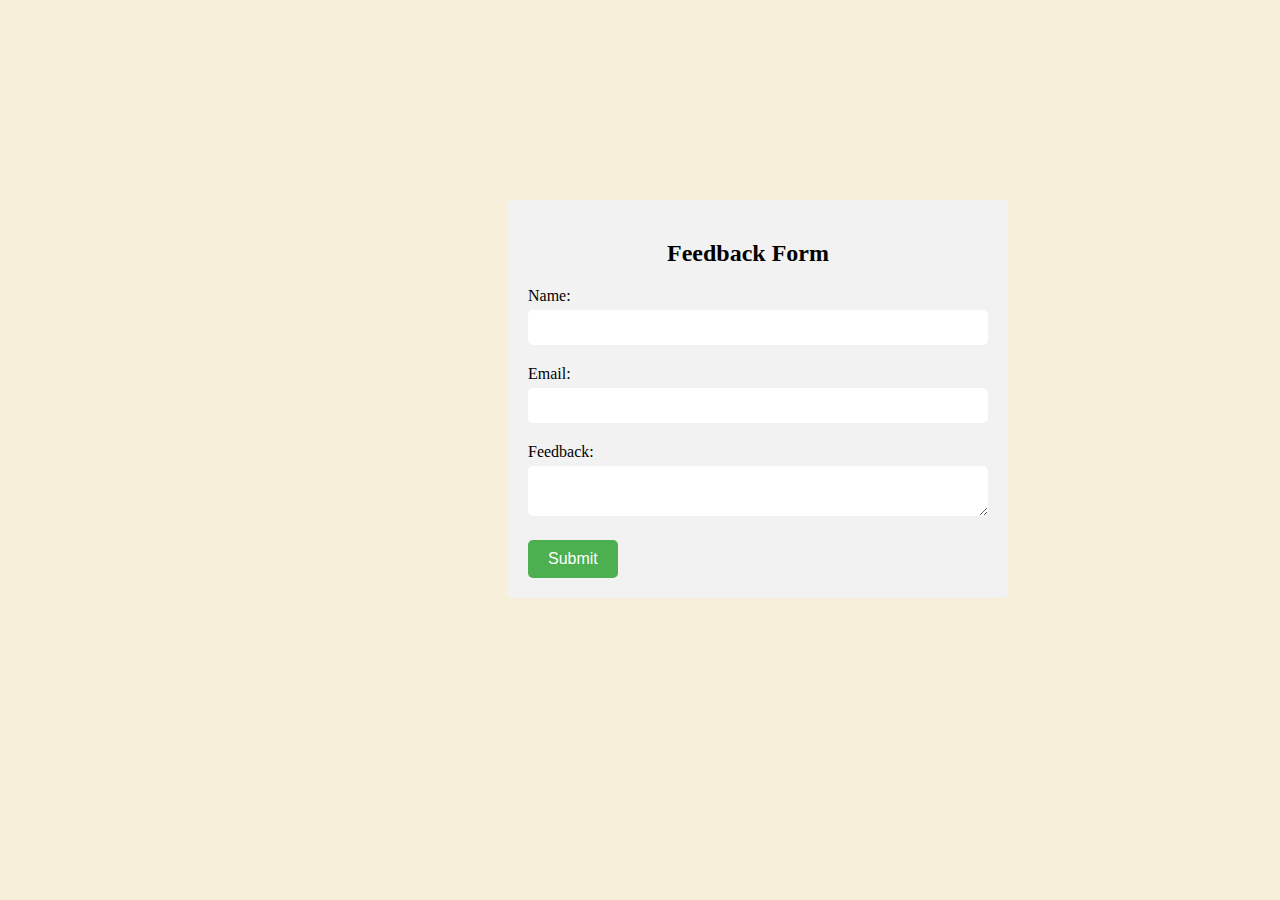
<file: Feedback.html>
<!DOCTYPE html>
<html>
<head>
	<title>Feedback Form</title>
	<link rel="stylesheet" type="text/css" href="style.css">
</head>
<body>
	<div class="container">
		<h2>Feedback Form</h2>
		<form method="POST">
			<label for="name">Name:</label>
			<input type="text" id="name" name="name" required>

			<label for="email">Email:</label>
			<input type="email" id="email" name="email" required>

			<label for="feedback">Feedback:</label>
			<textarea id="feedback" name="feedback" required></textarea>

			<input type="submit" value="Submit" onclick="submitf()">
		</form>
	</div>
<script>
function submitf(){
fname=document.getElementById("name").value;
femail=document.getElementById("email").value;
ffd=document.getElementById("feedback").value;
const fs = require("fs");
m=fname + " ,\n" + femail + " ,\n" + ffd + " .\n------------\n" ;
fs.writeFile("./feedback.txt", m , (err) => {
if (err) {
    console.error(err);
  }
});
location.replace("C:\Users\Sourojit\Documents\AtrangHackathon\index.html");
}
</script>
</body>
</html>
</file>
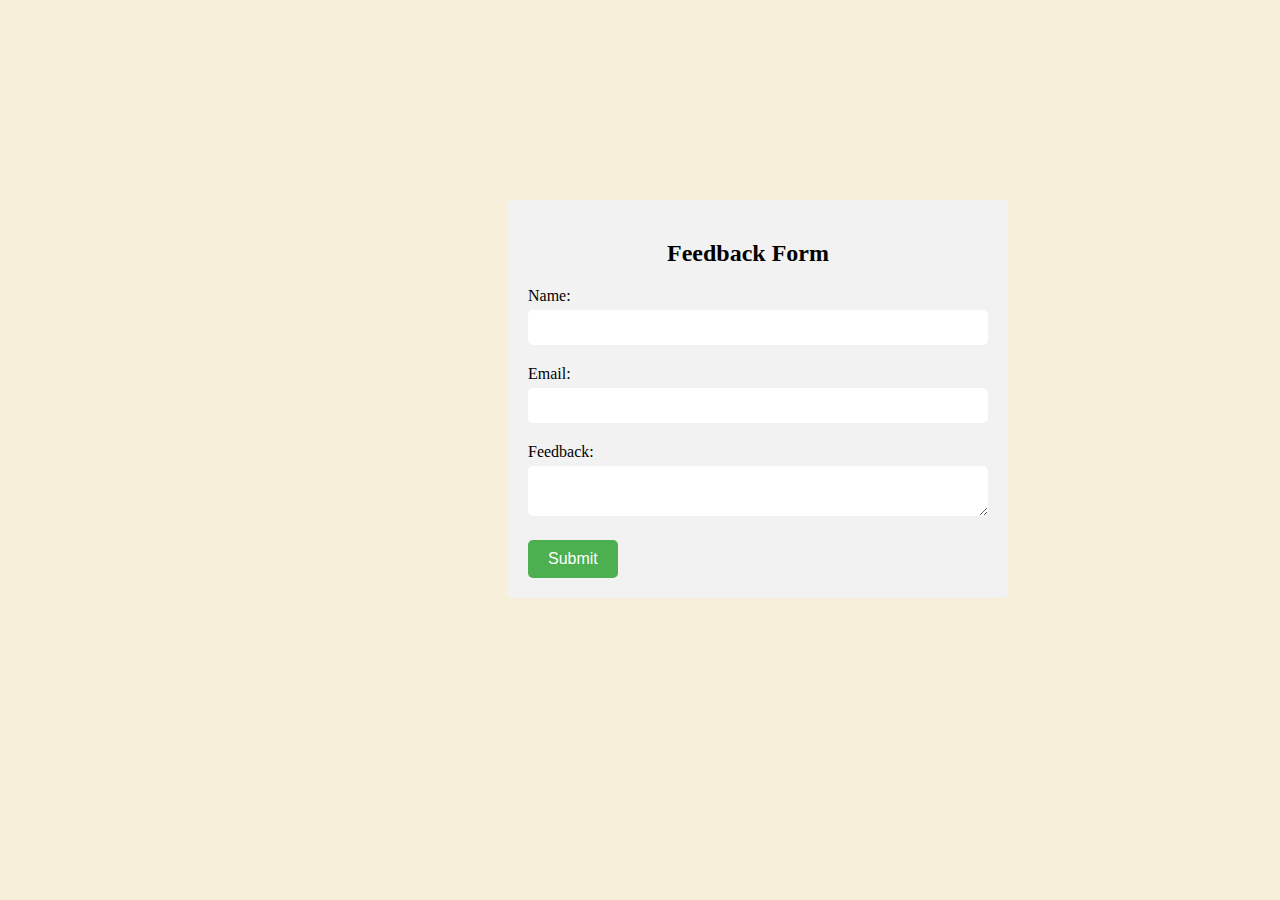
<file: HTML/Feedback.html>
<!DOCTYPE html>
<html>
<head>
	<title>Feedback Form</title>
	<link rel="stylesheet" type="text/css" href="..\CSS\style.css">
</head>
<body>
	<div class="container">
		<h2>Feedback Form</h2>
		<form action = "results.html" method="GET">
			<label for="name">Name:</label>
			<input type="text" id="name" name="name" required>

			<label for="email">Email:</label>
			<input type="email" id="email" name="email" required>

			<label for="feedback">Feedback:</label>
			<textarea id="feedback" name="feedback" required></textarea>

			<input type="submit" value="Submit" onclick="submitf()">
		</form>
	</div>
</body>
</html>
</file>
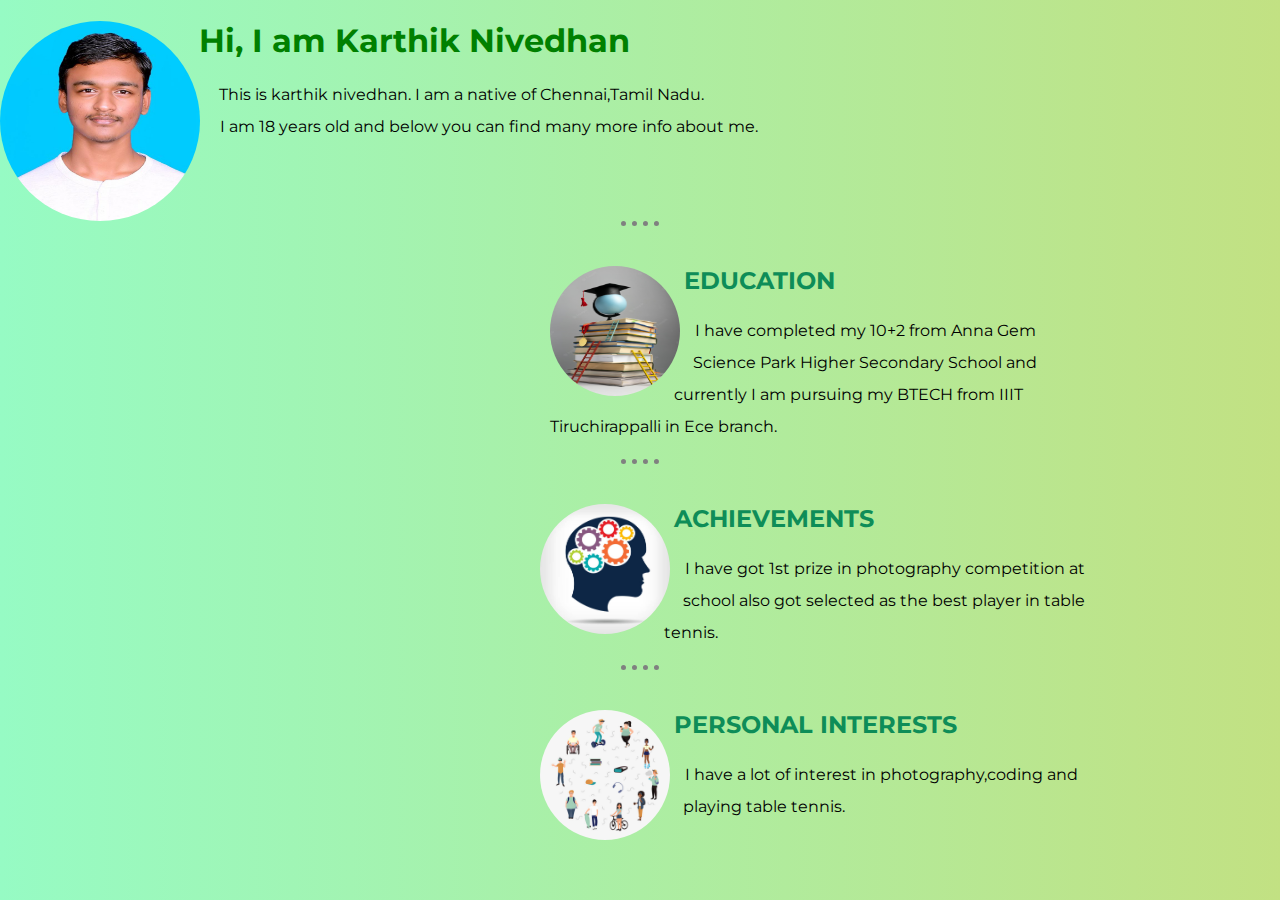
<file: HTML/Karthik.html>
<!DOCTYPE html>
<html lang="en">
<head>
    <meta charset="UTF-8">
    <meta http-equiv="X-UA-Compatible" content="IE=edge">
    <meta name="viewport" content="width=device-width, initial-scale=1.0">

    <title>Karthik Portfolio</title>

    <link rel="preconnect" href="https://fonts.googleapis.com">
    <link rel="preconnect" href="https://fonts.gstatic.com" crossorigin>
    <link href="https://fonts.googleapis.com/css2?family=Montserrat:wght@500&display=swap" rel="stylesheet">

    <link rel="preconnect" href="https://fonts.googleapis.com">
    <link rel="preconnect" href="https://fonts.gstatic.com" crossorigin>
    <link href="https://fonts.googleapis.com/css2?family=Montserrat:wght@800&display=swap" rel="stylesheet">

    <style>
    body {
    margin: 0;
    font-family: 'Montserrat', sans-serif;
    background-image: linear-gradient(to right, #96fbc4, #d8d462);
    background-size: 150% 150%;
    animation: gradient 5s ease infinite;
    }

    @keyframes body{
    0% {
        background-position: 0% 50%;
    }
    50% {
        background-position: 100% 50%;
    }
    100% {
        background-position: 0% 50%;
    }
    }


    img
    {
        height: 200px;
        width: 200px;
        float: left;
        border-radius: 100%;
        margin-right: 40px;
        shape-outside: circle();
    }

    .icon
    {
        height: 130px;
        width: 130px;
        font-size: 50px;
        float: left;
        margin-right: 30px;
    }

    ul
    {
        clear: left;
        margin-top: 40px;
        margin-left: 10px;
    }

    p
    {
        margin-top: 0;
        line-height: 2;
        width: 75%;
    }

    hr
    {
        border-style:none;
        border-top-style:dotted;
        border-color:grey;
        border-width: 5px;
        width: 3%;
        clear: left;
        padding: 10px 0;
    }

    .heading
    {
        padding-left: 610px;
        
    }

    h1
    {
        font-family: 'Montserrat', sans-serif;
        color:green;
        margin-bottom: 0;
    }

    h2
    {
        color: rgb(14, 141, 88);
    }

    .education
    {
        clear: left;
        margin-left: 550px;
        margin-top: 20px;
    }

    .achievement
    {
        margin-left: 540px;
        margin-top: 20px; 
    }

    .personal-interest
    {
        margin-left: 540px;
        margin-top: 20px; 
    }

    .intro
    {
        width: 65%;
        line-height: 2;
    }

    .heading
    {
        padding-left: 10px;
    }
    </style>
</head>
<body>
    <img src="..\Photos\KarthikPhoto.jpeg" alt="Karthik's image" height="100">
    <div class = "heading">
        <h1> Hi, I am Karthik Nivedhan</h1>
        <br>
        <p class = "intro">
          This is karthik nivedhan. I am a native of Chennai,Tamil Nadu.<br>
          I am 18 years old and below you can find many more info about me.
        </p>
    </div>
    <hr>
    <main>
        <section class = "education">
            <img class="icon" src="..\Photos\education.jpeg" alt="education pic">
            <h2>EDUCATION</h2>
            <p class="education-txt">I have completed my 10+2 from Anna Gem Science Park Higher Secondary School and currently I am pursuing my BTECH from IIIT Tiruchirappalli in Ece branch.</p>
        </section>
        <hr>
        <section class="achievement">
            <img class="icon" src="..\Photos\experience.jpeg" alt="experience pic">
            <h2>ACHIEVEMENTS</h2>
            <p class="achievement-txt">I have got 1st prize in photography competition at school also got selected as the best player in table tennis.</p>
        </section>
        <hr>
        <section class="personal-interest">
            <img class="icon" src="..\Photos\personal-interest.jpeg" alt="personal-interest pic">
            <h2>PERSONAL INTERESTS</h2>
            <p class="hobbies-txt">I have a lot of interest in photography,coding and playing table tennis.</p>
        </section>
    </main>
</body>
</body>
</html>
</file>
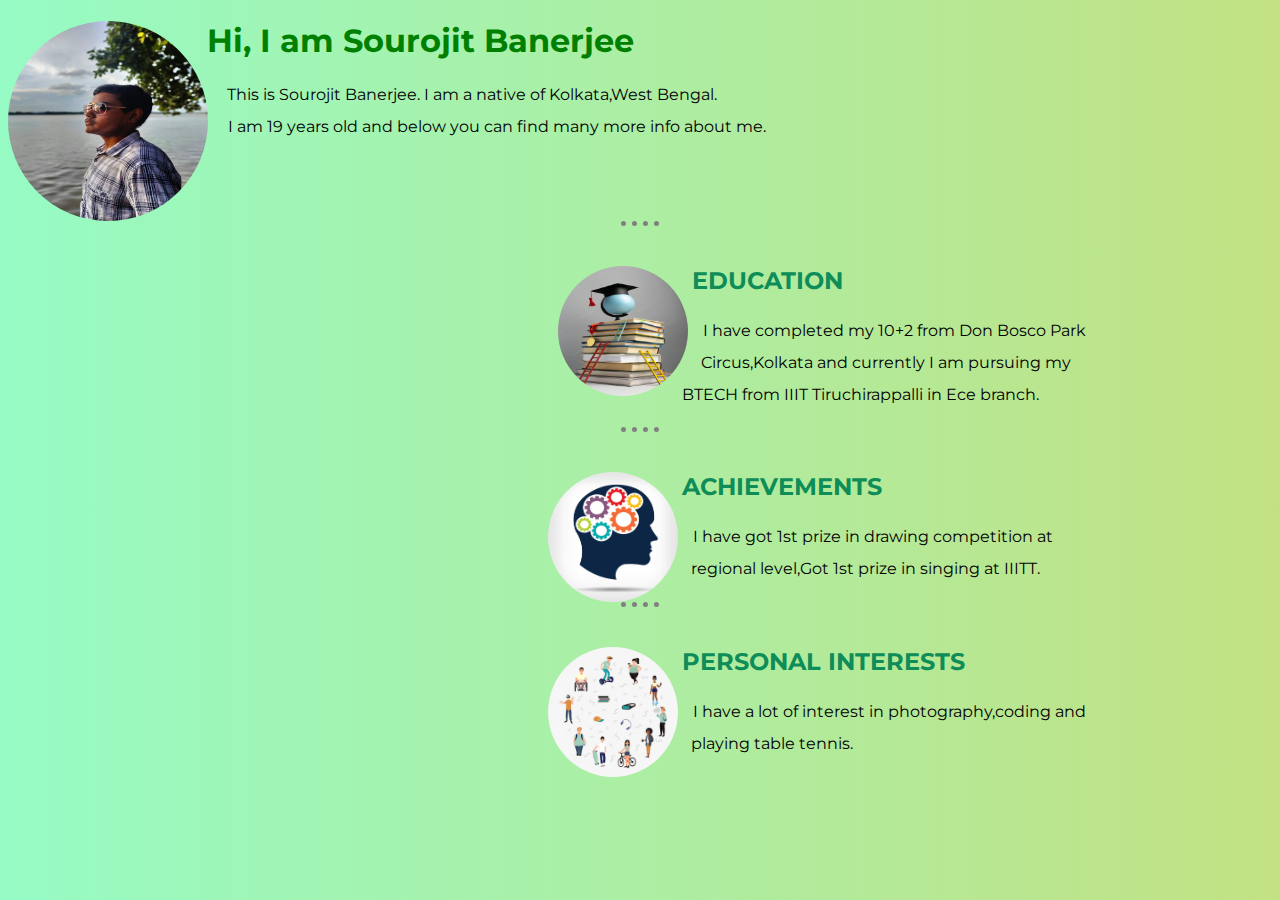
<file: HTML/Sourojit.html>
<!DOCTYPE html>
<html lang="en">
<head>
    <meta charset="UTF-8">
    <meta http-equiv="X-UA-Compatible" content="IE=edge">
    <meta name="viewport" content="width=device-width, initial-scale=1.0">

    <title>Sourojit's Portfolio</title>

    <link rel="preconnect" href="https://fonts.googleapis.com">
    <link rel="preconnect" href="https://fonts.gstatic.com" crossorigin>
    <link href="https://fonts.googleapis.com/css2?family=Montserrat:wght@500&display=swap" rel="stylesheet">

    <link rel="preconnect" href="https://fonts.googleapis.com">
    <link rel="preconnect" href="https://fonts.gstatic.com" crossorigin>
    <link href="https://fonts.googleapis.com/css2?family=Montserrat:wght@800&display=swap" rel="stylesheet">

    <style>
    body {
    font-family: 'Montserrat', sans-serif;
    background-image: linear-gradient(to right, #96fbc4, #d8d462);
    background-size: 150% 150%;
    animation: gradient 5s ease infinite;
    }

    @keyframes body{
    0% {
        background-position: 0% 50%;
    }
    50% {
        background-position: 100% 50%;
    }
    100% {
        background-position: 0% 50%;
    }
    }


    img
    {
        height: 200px;
        width: 200px;
        float: left;
        border-radius: 100%;
        margin-right: 40px;
        shape-outside: circle();
    }

    .icon
    {
        height: 130px;
        width: 130px;
        font-size: 50px;
        float: left;
        margin-right: 30px;
    }

    ul
    {
        clear: left;
        margin-top: 40px;
        margin-left: 10px;
    }

    p
    {
        margin-top: 0;
        line-height: 2;
        width: 75%;
    }

    hr
    {
        border-style:none;
        border-top-style:dotted;
        border-color:grey;
        border-width: 5px;
        width: 3%;
        clear: left;
        padding: 10px 0;
    }

    .heading
    {
        padding-left: 610px;
        
    }

    h1
    {
        font-family: 'Montserrat', sans-serif;
        color:green;
        margin-bottom: 0;
    }

    h2
    {
        color: rgb(14, 141, 88);
    }

    .education
    {
        clear: left;
        margin-left: 550px;
        margin-top: 20px;
    }

    .achievement
    {
        margin-left: 540px;
        margin-top: 20px; 
    }

    .personal-interest
    {
        margin-left: 540px;
        margin-top: 20px; 
    }

    .intro
    {
        width: 65%;
        line-height: 2;
    }

    .heading
    {
        padding-left: 10px;
    }
    </style>
</head>
<body>
    <img src="..\Photos\SourojitPhoto.jpeg" alt="Sourojit's image" height="100">
    <div class = "heading">
        <h1> Hi, I am Sourojit Banerjee</h1>
        <br>
        <p class = "intro">
          This is Sourojit Banerjee. I am a native of Kolkata,West Bengal.<br>
          I am 19 years old and below you can find many more info about me.
        </p>
    </div>
    <hr>
    <main>
        <section class = "education">
            <img class="icon" src="..\Photos\education.jpeg" alt="education pic">
            <h2>EDUCATION</h2>
            <p class="education-txt">I have completed my 10+2 from Don Bosco Park Circus,Kolkata and currently I am pursuing my BTECH from IIIT Tiruchirappalli in Ece branch.</p>
        </section>
        <hr>
        <section class="achievement">
            <img class="icon" src="..\Photos\experience.jpeg" alt="experience pic">
            <h2>ACHIEVEMENTS</h2>
            <p class="achievement-txt">I have got 1st prize in drawing competition at regional level,Got 1st prize in singing at IIITT.</p>
        </section>
        <hr>
        <section class="personal-interest">
            <img class="icon" src="..\Photos\personal-interest.jpeg" alt="personal-interest pic">
            <h2>PERSONAL INTERESTS</h2>
            <p class="hobbies-txt">I have a lot of interest in photography,coding and playing table tennis.</p>
        </section>
    </main>
</body>
</body>
</html>
</file>
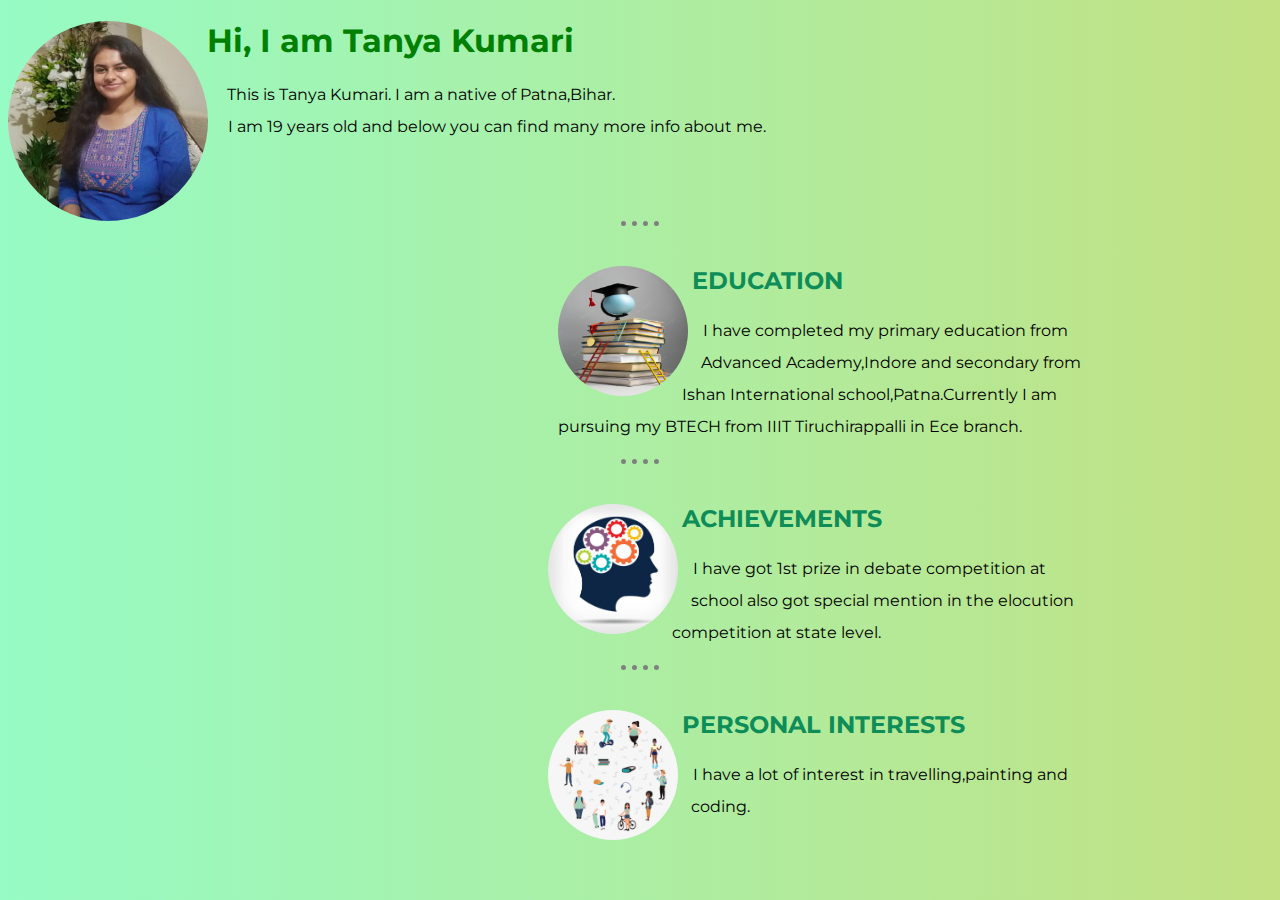
<file: HTML/Tanya.html>
<!DOCTYPE html>
<html lang="en">
<head>
<!-- <<<<<<< HEAD -->
    <meta charset="UTF-8">
    <meta http-equiv="X-UA-Compatible" content="IE=edge">
    <meta name="viewport" content="width=device-width, initial-scale=1.0">

    <title>Tanya's Portfolio</title>

    <link rel="preconnect" href="https://fonts.googleapis.com">
    <link rel="preconnect" href="https://fonts.gstatic.com" crossorigin>
    <link href="https://fonts.googleapis.com/css2?family=Montserrat:wght@500&display=swap" rel="stylesheet">

    <link rel="preconnect" href="https://fonts.googleapis.com">
    <link rel="preconnect" href="https://fonts.gstatic.com" crossorigin>
    <link href="https://fonts.googleapis.com/css2?family=Montserrat:wght@800&display=swap" rel="stylesheet">

    <style>
    body {
    font-family: 'Montserrat', sans-serif;
    background-image: linear-gradient(to right, #96fbc4, #d8d462);
    background-size: 150% 150%;
    animation: gradient 5s ease infinite;
    }

    @keyframes body{
    0% {
        background-position: 0% 50%;
    }
    50% {
        background-position: 100% 50%;
    }
    100% {
        background-position: 0% 50%;
    }
    }


    img
    {
        height: 200px;
        width: 200px;
        float: left;
        border-radius: 100%;
        margin-right: 40px;
        shape-outside: circle();
    }

    .icon
    {
        height: 130px;
        width: 130px;
        font-size: 50px;
        float: left;
        margin-right: 30px;
    }

    ul
    {
        clear: left;
        margin-top: 40px;
        margin-left: 10px;
    }

    p
    {
        margin-top: 0;
        line-height: 2;
        width: 75%;
    }

    hr
    {
        border-style:none;
        border-top-style:dotted;
        border-color:grey;
        border-width: 5px;
        width: 3%;
        clear: left;
        padding: 10px 0;
    }

    .heading
    {
        padding-left: 610px;
        
    }

    h1
    {
        font-family: 'Montserrat', sans-serif;
        color:green;
        margin-bottom: 0;
    }

    h2
    {
        color: rgb(14, 141, 88);
    }

    .education
    {
        clear: left;
        margin-left: 550px;
        margin-top: 20px;
    }

    .achievement
    {
        margin-left: 540px;
        margin-top: 20px; 
    }

    .personal-interest
    {
        margin-left: 540px;
        margin-top: 20px; 
    }

    .intro
    {
        width: 65%;
        line-height: 2;
    }

    .heading
    {
        padding-left: 10px;
    }
    </style>
</head>
<body>
    <img src="..\Photos\TanyaPhoto.jpeg" alt="Tanya's image" height="100">
    <div class = "heading">
        <h1> Hi, I am Tanya Kumari</h1>
        <br>
        <p class = "intro">
          This is Tanya Kumari. I am a native of Patna,Bihar.<br>
          I am 19 years old and below you can find many more info about me.
        </p>
    </div>
    <hr>
    <main>
        <section class = "education">
            <img class="icon" src="..\Photos\education.jpeg" alt="education pic">
            <h2>EDUCATION</h2>
            <p class="education-txt">I have completed my primary education from Advanced Academy,Indore and secondary from Ishan International school,Patna.Currently I am pursuing my BTECH from IIIT Tiruchirappalli in Ece branch.</p>
        </section>
        <hr>
        <section class="achievement">
            <img class="icon" src="..\Photos\experience.jpeg" alt="experience pic">
            <h2>ACHIEVEMENTS</h2>
            <p class="achievement-txt">I have got 1st prize in debate competition at school also got special mention in the elocution competition at state level.</p>
        </section>
        <hr>
        <section class="personal-interest">
            <img class="icon" src="..\Photos\personal-interest.jpeg" alt="personal-interest pic">
            <h2>PERSONAL INTERESTS</h2>
            <p class="hobbies-txt">I have a lot of interest in travelling,painting and coding.</p>
        </section>
    </main>
</body>
</body>
</html>
</file>
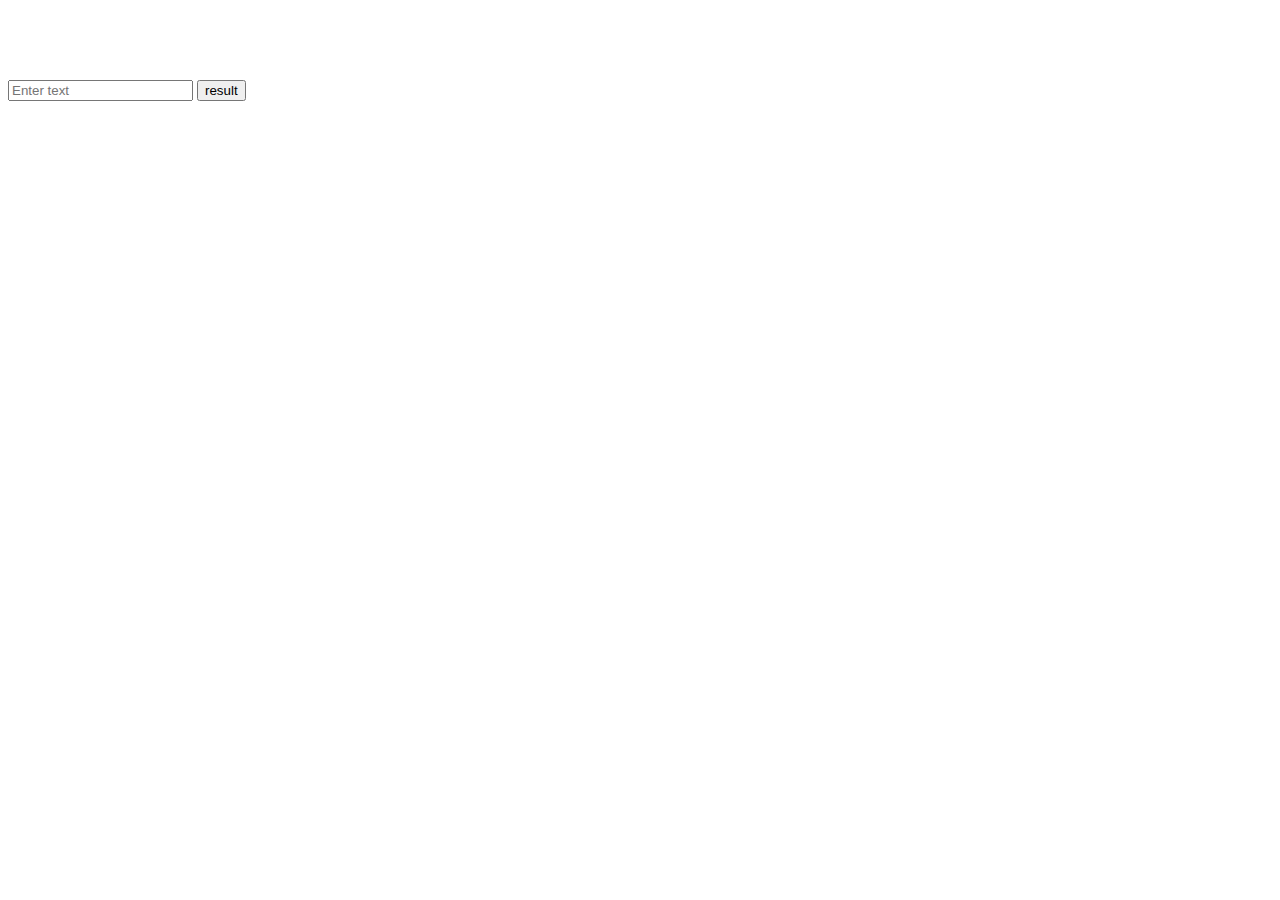
<file: search bar/search.html>
<!DOCTYPE html>
<html lang="en">
<head>

    <meta charset="UTF-8">
    <meta http-equiv="X-UA-Compatible" content="IE=edge">
    <meta name="viewport" content="width=device-width, initial-scale=1.0">
    <title>Document</title>
    <style>
        /* Popup container - can be anything you want */
        .popup {
          position: relative;
          display: inline-block;
          cursor: pointer;
          -webkit-user-select: none;
          -moz-user-select: none;
          -ms-user-select: none;
          user-select: none;
        }
        
        /* The actual popup */
        .popup .popuptext {
          visibility: hidden;
          width: 220px;
          background-color: #555;
          color: #fff;
          text-align: center;
          border-radius: 6px;
          padding: 8px 0;
          position: absolute;
          z-index: 1;
          bottom: 125%;
          left: 50%;
          margin-left: -80px;
        }
        
        /* Popup arrow */
        .popup .popuptext::after {
          content: "";
          position: absolute;
          top: 100%;
          left: 50%;
          margin-left: -5px;
          border-width: 5px;
          border-style: solid;
          border-color: #555 transparent transparent transparent;
        }
        
        /* Toggle this class - hide and show the popup */
        .popup .show {
          visibility: visible;
          -webkit-animation: fadeIn 1s;
          animation: fadeIn 1s;
        }
        
        /* Add animation (fade in the popup) */
        @-webkit-keyframes fadeIn {
          from {opacity: 0;} 
          to {opacity: 1;}
        }
        
        @keyframes fadeIn {
          from {opacity: 0;}
          to {opacity:1 ;}
        }
        </style>
</head>
<body>
    <br>
    <br>
    <br>
    <br>
    

    <div class="popup" >
        <input type="text" id="fname" placeholder="Enter text" name="fname">
        <button onclick="s()">result</button>
        <p class="popuptext" id="result"></p>
    </div>
    <script src = "search.js"></script>
    <br>
    <br>
    

</body>
</html>
</file>
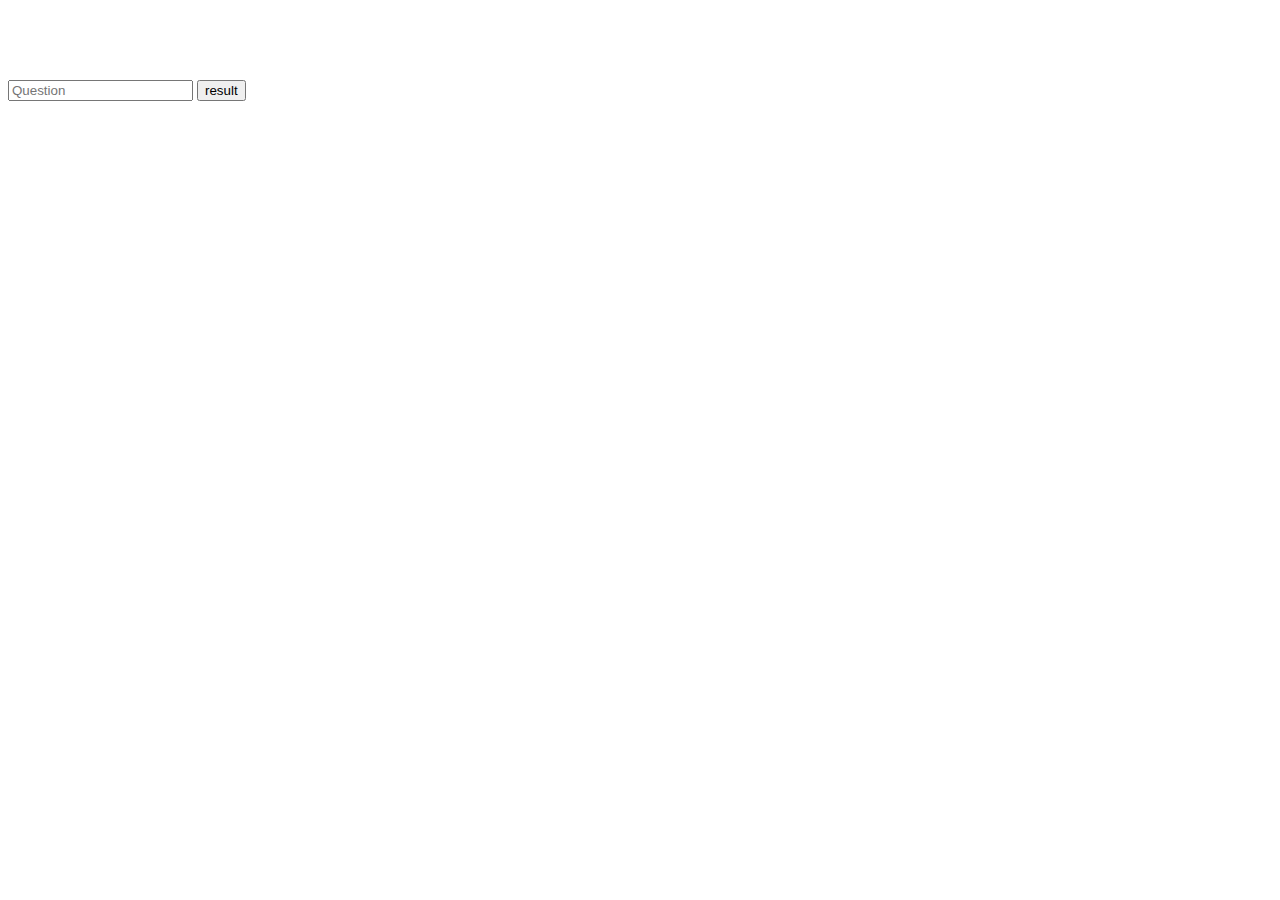
<file: search bar/search bar/search.html>
<!DOCTYPE html>
<html lang="en">
<head>

    <meta charset="UTF-8">
    <meta http-equiv="X-UA-Compatible" content="IE=edge">
    <meta name="viewport" content="width=device-width, initial-scale=1.0">
    <title>Document</title>
    <style>
        /* Popup container - can be anything you want */
        .popup {
          position: relative;
          display: inline-block;
          cursor: pointer;
          -webkit-user-select: none;
          -moz-user-select: none;
          -ms-user-select: none;
          user-select: none;
        }
        
        /* The actual popup */
        .popup .popuptext {
          visibility: hidden;
          width: 220px;   /* actual*/
          background-color: #555;
          color: #fff;
          text-align: center;
          border-radius: 6px;
          padding: 8px 0;
          position: absolute;
          z-index: 1;
          bottom: -100%;/**/
          left: 140%;
          margin-left: -80px;
        }
        
        /* Popup arrow */
        .popup .popuptext::after {
          content: "";
          position: absolute;
          top: 50%;/*100 70*/
          left: -31%;/*50 -29*/
          margin-left: 60px;
          border-width: 5px;
          border-style: solid;
          border-color: #555 transparent transparent transparent;
          transform: rotate(90deg) ;/*added*/
        }
        
        /* Toggle this class - hide and show the popup */
        .popup .show {
          visibility: visible;
          -webkit-animation: fadeIn 1s;
          animation: fadeIn 1s;
        }
        
        /* Add animation (fade in the popup) */
        @-webkit-keyframes fadeIn {
          from {opacity: 0;} 
          to {opacity: 1;}
        }
        
        @keyframes fadeIn {
          from {opacity: 0;}
          to {opacity:1 ;}
        }
        </style>
</head>
<body>
    <br>
    <br>
    <br>
    <br>
    

    <div class="popup" >
        <input type="text" id="fname" placeholder="Question" name="fname">
        <button onclick="s()">result</button>
        <p class="popuptext" id="result"></p>
    </div>
    <script src = "search.js"></script>
    <br>
    <br>
    

</body>
</html>
</file>
<file: style.css>
body{
    background-color: #f7efda;
}

.container {
	max-width: 500px;
	margin: 200px;
    margin-left: 500px;
	padding: 20px;
	background-color: #f2f2f2;
	border-radius: 5px;
    padding-right: 40px;
    box-sizing: border-box;
}

h2 {
	text-align: center;
	margin-bottom: 20px;
}

label {
	display: block;
	margin-bottom: 5px;
}

input[type="text"],
input[type="email"],
textarea {
	width: 100%;
	padding: 10px;
	border-radius: 5px;
	border: none;
	margin-bottom: 20px;
}

input[type="submit"] {
	background-color: #4CAF50;
	color: white;
	padding: 10px 20px;
	border: none;
	border-radius: 5px;
	cursor: pointer;
	font-size: 16px;
}

input[type="submit"]:hover {
	background-color: #3e8e41;
}
</file>
